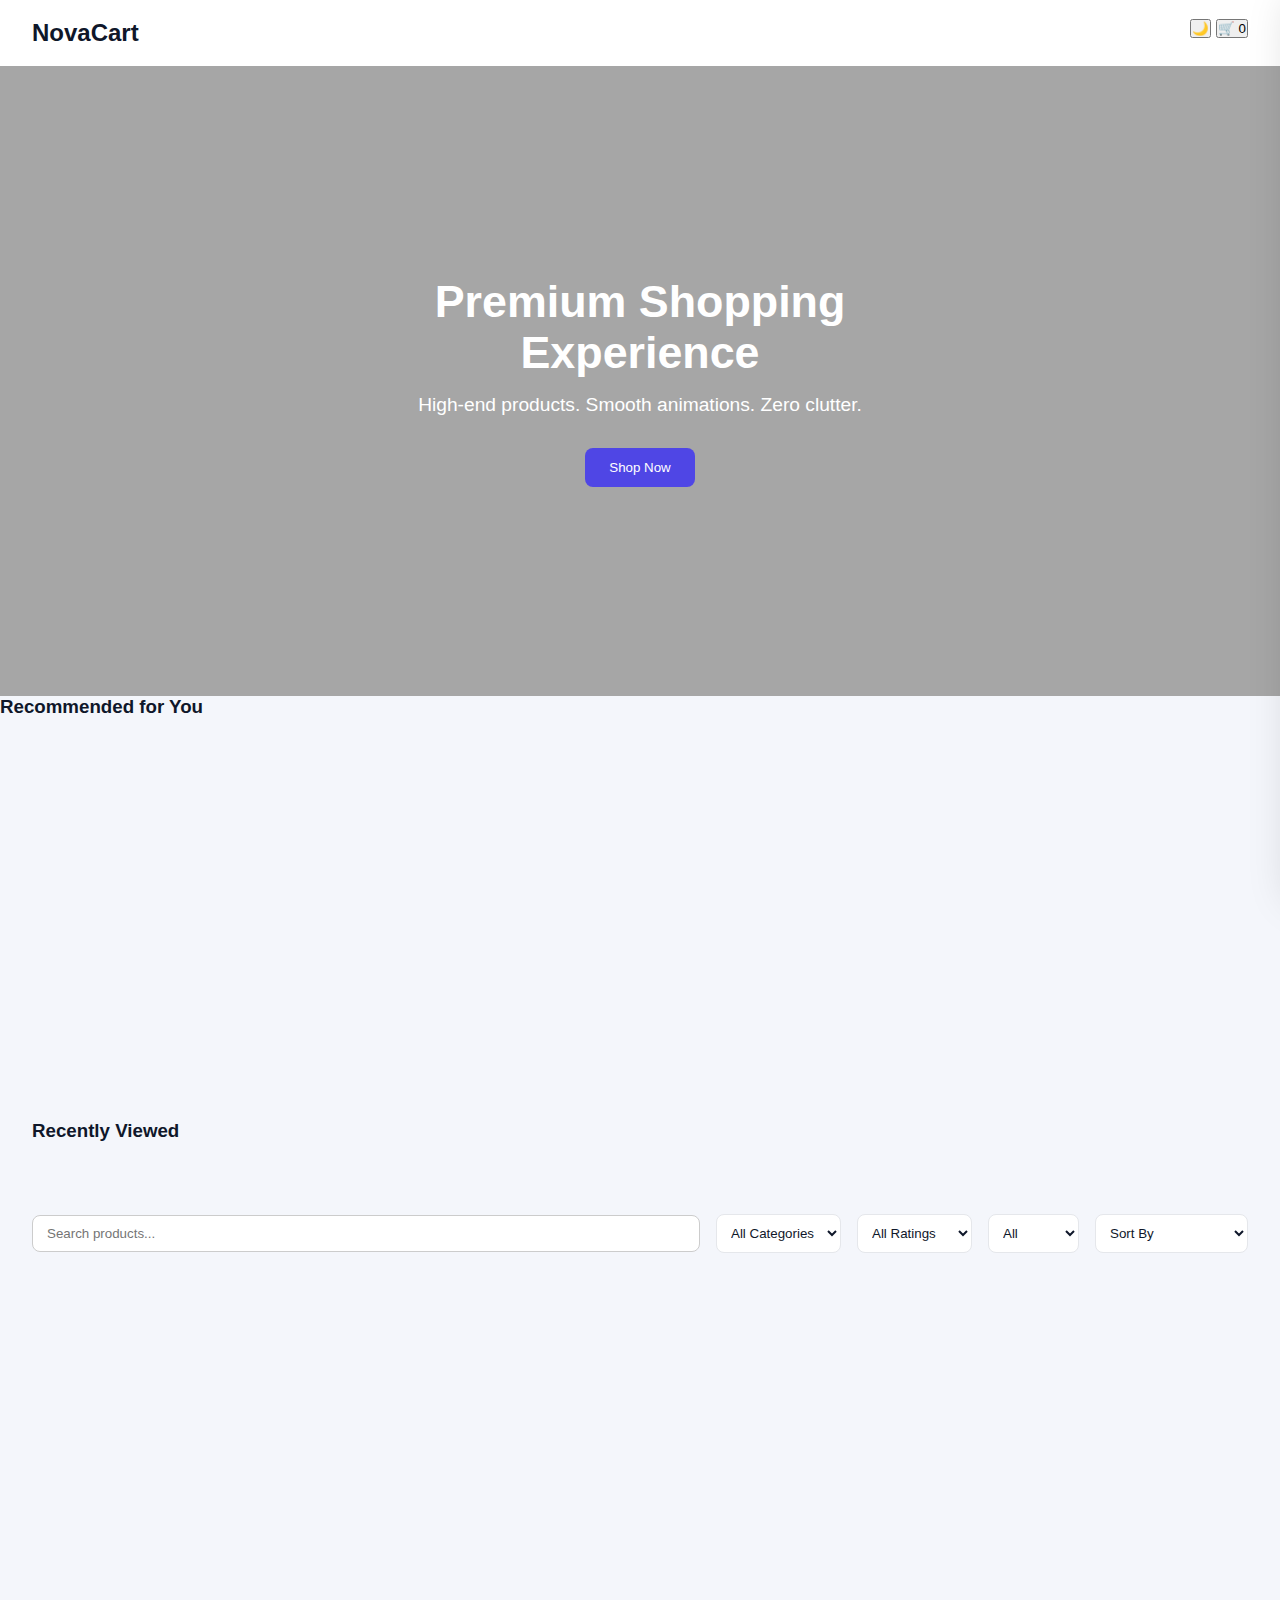
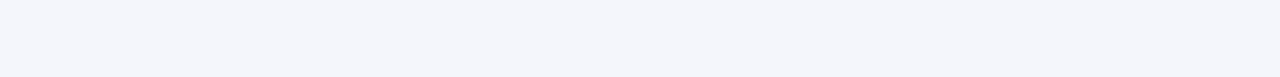
<file: index.html>
<!DOCTYPE html>
<html lang="en">
<head>
  <meta charset="UTF-8" />
  <meta name="viewport" content="width=device-width, initial-scale=1.0"/>
  <title>NovaCart – Premium E-Commerce</title>

  <!-- CSS -->
  <link rel="stylesheet" href="css/main.css">
  <link rel="stylesheet" href="css/theme.css">
  <link rel="stylesheet" href="css/animations.css">
<link rel="manifest" href="manifest.json">
<meta name="theme-color" content="#22d3ee">

</head>
<body>

  <!-- HEADER -->
  <header class="header">
    <h1 class="logo">NovaCart</h1>

    <nav>
      <button id="themeToggle">🌙</button>
      <button id="cartBtn" onclick="toggleCart()">🛒 <span id="cartCount">0</span></button>

    </nav>
  </header>

  <!-- HERO -->
<section class="hero parallax">
  <div class="hero-content">
    <h2>Premium Shopping Experience</h2>
    <p>High-end products. Smooth animations. Zero clutter.</p>
    <button class="btn-primary">Shop Now</button>
  </div>
</section>
<!-- RECOMMENDED -->
<section class="recommended">
  <h3>Recommended for You</h3>
  <div id="recommendList" class="products"></div>
</section>

<!-- RECENTLY VIEWED -->
<section class="recent">
  <h3>Recently Viewed</h3>
  <div id="recentList" class="products"></div>
</section>


  </section>

<!-- SEARCH & FILTER -->
<div class="filter-bar">

  <input
    type="text"
    id="searchInput"
    placeholder="Search products..."
  />

  <select id="categoryFilter">
    <option value="">All Categories</option>
    <option value="Electronics">Electronics</option>
    <option value="Wearables">Wearables</option>
  </select>

  <select id="ratingFilter">
    <option value="0">All Ratings</option>
    <option value="4">4★ & above</option>
    <option value="3">3★ & above</option>
  </select>

  <select id="availabilityFilter">
    <option value="">All</option>
    <option value="in">In Stock</option>
  </select>

  <select id="sortBy">
    <option value="">Sort By</option>
    <option value="priceLow">Price: Low → High</option>
    <option value="priceHigh">Price: High → Low</option>
    <option value="rating">Rating</option>
    <option value="popular">Popularity</option>
  </select>

</div>

<section class="products" id="productList"></section>

<!-- CART DRAWER -->
<div class="cart-drawer" id="cartDrawer">
  <h3>Your Cart</h3>

  <div id="cartItems" class="cart-items"></div>

  <div class="cart-footer">
    <p>Total: ₹<span id="cartTotal">0</span></p>
    <a href="checkout.html">
  <a href="checkout.html">
  <button class="btn-primary" id="checkoutBtn">Checkout</button>
</a>

</a>

  </div>
</div>

  <!-- JS -->
  <script src="js/data.js"></script>
  <script src="js/theme.js"></script>
  <script src="js/cart.js"></script>
  <script src="js/wishlist.js"></script>
  <script src="js/toast.js"></script>

  <script src="js/app.js"></script>
   <script src="js/pwa.js"></script>

</body>
</html>
</file>
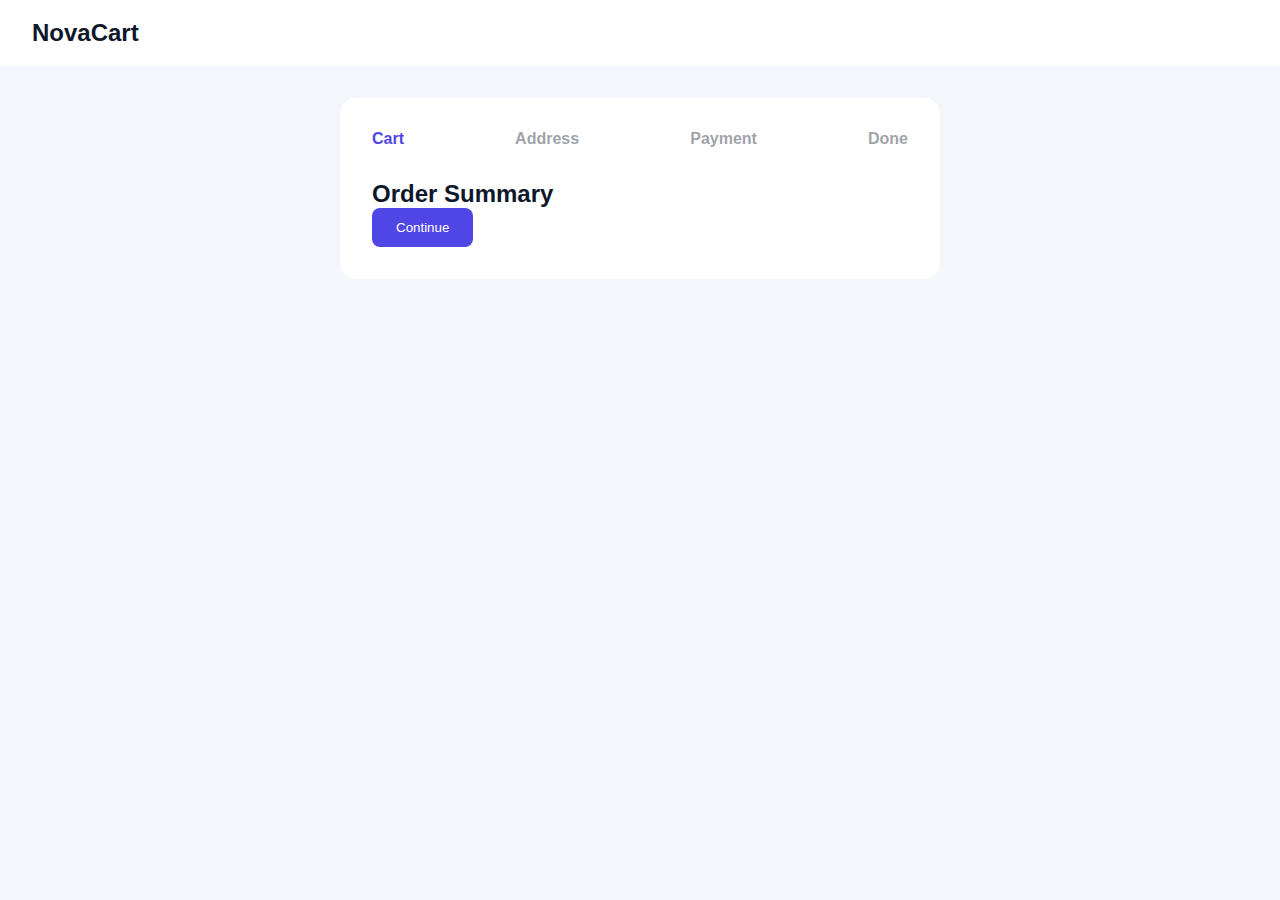
<file: checkout.html>
<!DOCTYPE html>
<html lang="en">
<head>
  <meta charset="UTF-8">
  <title>Checkout – NovaCart</title>
  <meta name="viewport" content="width=device-width, initial-scale=1.0">

  <link rel="stylesheet" href="css/main.css">
  <link rel="stylesheet" href="css/theme.css">
  <link rel="stylesheet" href="css/animations.css">
</head>
<body>

<header class="header">
  <h1 class="logo">NovaCart</h1>
</header>

<section class="checkout">

  <!-- STEPS -->
  <div class="steps">
    <span class="active">Cart</span>
    <span>Address</span>
    <span>Payment</span>
    <span>Done</span>
  </div>

  <!-- STEP 1: CART SUMMARY -->
  <div class="step active" id="step1">
    <h2>Order Summary</h2>
    <div id="summaryItems"></div>
    <button class="btn-primary" onclick="nextStep()">Continue</button>
  </div>

  <!-- STEP 2: ADDRESS -->
  <div class="step" id="step2">
    <h2>Delivery Address</h2>
    <input placeholder="Full Name" id="name">
    <input placeholder="Address">
    <input placeholder="City">
    <input placeholder="Pincode">
    <button class="btn-primary" onclick="nextStep()">Continue</button>
  </div>

  <!-- STEP 3: PAYMENT -->
  <div class="step" id="step3">
    <h2>Payment</h2>
    <label><input type="radio" checked> UPI</label><br>
    <label><input type="radio"> Card</label><br>
    <label><input type="radio"> Cash on Delivery</label><br><br>
    <button class="btn-primary" onclick="nextStep()">Pay Now</button>
  </div>

  <!-- STEP 4: SUCCESS -->
  <div class="step" id="step4">
    <h2>🎉 Order Placed!</h2>
    <p>Thank you for shopping with NovaCart.</p>
    <button class="btn-primary" onclick="finish()">Go Home</button>
  </div>

</section>
<div id="toastContainer"></div>

<script src="js/checkout.js"></script>
</body>
</html>
</file>
<file: css/main.css>
body {
  background: var(--bg);
  color: var(--text);
  transition:
    background 0.6s ease,
    color 0.6s ease;
}

* {
  margin: 0;
  padding: 0;
  box-sizing: border-box;
  font-family: "Inter", sans-serif;
}


.header {
  display: flex;
  justify-content: space-between;
  padding: 1.2rem 2rem;
  background: var(--card);
  position: sticky;
  top: 0;
}

.logo {
  font-size: 1.5rem;
  font-weight: bold;
}

.hero {
  padding: 4rem 2rem;
  text-align: center;
}

.btn-primary {
  padding: 12px 24px;
  background: var(--accent);
  color: white;
  border: none;
  border-radius: 8px;
  cursor: pointer;
}
.product-card h4 {
  margin-bottom: 0.5rem;
}

.product-card p {
  margin-bottom: 1rem;
  font-weight: bold;
}
.cart-items {
  margin-top: 1rem;
  display: flex;
  flex-direction: column;
  gap: 1rem;
}

.cart-item {
  background: var(--bg);
  padding: 0.8rem;
  border-radius: 12px;
  display: flex;
  justify-content: space-between;
  align-items: center;
  animation: slideIn 0.3s ease;
}

.cart-item h4 {
  font-size: 0.9rem;
}

.cart-controls {
  display: flex;
  align-items: center;
  gap: 0.4rem;
}

.cart-controls button {
  padding: 4px 8px;
  border: none;
  border-radius: 6px;
  cursor: pointer;
  background: var(--accent);
  color: white;
}

.cart-controls span {
  min-width: 20px;
  text-align: center;
}

.cart-footer {
  margin-top: 1.5rem;
  border-top: 1px solid #ccc;
  padding-top: 1rem;
}

@keyframes slideIn {
  from {
    opacity: 0;
    transform: translateX(20px);
  }
  to {
    opacity: 1;
    transform: translateX(0);
  }
}
.filter-bar {
  display: flex;
  gap: 1rem;
  padding: 1.5rem 2rem;
  align-items: center;
  flex-wrap: wrap;
}

.filter-bar input[type="text"] {
  padding: 10px 14px;
  border-radius: 8px;
  border: 1px solid #ccc;
  flex: 1;
}

.filter-bar input[type="range"] {
  cursor: pointer;
}

.filter-bar span {
  font-weight: bold;
}
.product-card {
  position: relative;
}
.checkout {
  max-width: 600px;
  margin: 2rem auto;
  background: var(--card);
  padding: 2rem;
  border-radius: 16px;
}

.steps {
  display: flex;
  justify-content: space-between;
  margin-bottom: 2rem;
}

.steps span {
  opacity: 0.4;
  font-weight: bold;
}

.steps span.active {
  opacity: 1;
  color: var(--accent);
}

.step {
  display: none;
  animation: fadeStep 0.4s ease;
}

.step.active {
  display: block;
}

.step input {
  width: 100%;
  padding: 10px;
  margin-bottom: 1rem;
  border-radius: 8px;
  border: 1px solid #ccc;
}

@keyframes fadeStep {
  from {
    opacity: 0;
    transform: translateX(20px);
  }
  to {
    opacity: 1;
    transform: translateX(0);
  }
}
.header,
.hero,
.product-card,
.cart-drawer,
.checkout {
  background: var(--card);
  transition: background 0.6s ease, box-shadow 0.6s ease;
}

input,
button {
  transition:
    background 0.4s ease,
    color 0.4s ease,
    border 0.4s ease;
}

.filter-bar input {
  background: var(--card);
  color: var(--text);
  border: 1px solid var(--border);
}
.product-detail {
  max-width: 1100px;
  margin: 3rem auto;
  display: grid;
  grid-template-columns: 1fr 1fr;
  gap: 3rem;
  padding: 0 2rem;
}

.gallery img {
  width: 100%;
  border-radius: 16px;
  transition: transform 0.4s ease;
  cursor: zoom-in;
}

.gallery img:hover {
  transform: scale(1.1);
}

.thumbnails {
  display: flex;
  gap: 0.8rem;
  margin-top: 1rem;
}

.thumbnails img {
  width: 70px;
  height: 70px;
  object-fit: cover;
  border-radius: 10px;
  cursor: pointer;
  opacity: 0.6;
  transition: opacity 0.3s ease, transform 0.3s ease;
}

.thumbnails img.active,
.thumbnails img:hover {
  opacity: 1;
  transform: scale(1.05);
}

.details {
  position: relative;
}

.details .wishlist {
  position: absolute;
  top: 0;
  right: 0;
}

.details .price {
  font-size: 1.4rem;
  font-weight: bold;
  margin: 1rem 0;
}
/* ===== GLASSMORPHISM ===== */
.product-card {
  background: rgba(255, 255, 255, 0.65);
  backdrop-filter: blur(14px);
  -webkit-backdrop-filter: blur(14px);
  border: 1px solid rgba(255, 255, 255, 0.25);
}

body.dark .product-card {
  background: rgba(18, 26, 47, 0.65);
  border: 1px solid rgba(255, 255, 255, 0.08);
}
/* ===== PARALLAX HERO ===== */
.hero.parallax {
  position: relative;
  height: 70vh;
  display: flex;
  align-items: center;
  justify-content: center;
  overflow: hidden;

  background-image: linear-gradient(
      rgba(0,0,0,0.35),
      rgba(0,0,0,0.35)
    ),
    url("https://images.unsplash.com/photo-1512436991641-6745cdb1723f");
  background-size: cover;
  background-position: center;
  background-attachment: fixed;
}

.hero-content {
  text-align: center;
  color: white;
  max-width: 700px;
  padding: 2rem;
  animation: heroFade 1s ease forwards;
}

.hero-content h2 {
  font-size: 2.8rem;
  margin-bottom: 1rem;
}

.hero-content p {
  font-size: 1.2rem;
  margin-bottom: 2rem;
}

@keyframes heroFade {
  from {
    opacity: 0;
    transform: translateY(30px);
  }
  to {
    opacity: 1;
    transform: translateY(0);
  }
}
@media (max-width: 768px) {
  .hero.parallax {
    background-attachment: scroll;
    height: 60vh;
  }

  .hero-content h2 {
    font-size: 2rem;
  }
}
.rating {
  color: gold;
  margin-bottom: 0.5rem;
}

.stock {
  font-weight: bold;
  margin-bottom: 1rem;
}

.stock.out {
  color: red;
}

.option-group {
  margin: 1rem 0;
}

.option-group div span {
  display: inline-block;
  padding: 6px 12px;
  margin-right: 0.5rem;
  border: 1px solid var(--border);
  border-radius: 8px;
  cursor: pointer;
  transition: 0.3s ease;
}

.option-group div span.active,
.option-group div span:hover {
  background: var(--accent);
  color: white;
}

.badge {
  position: absolute;
  top: 14px;
  left: 14px;
  background: #e11d48;
  color: white;
  padding: 4px 10px;
  border-radius: 999px;
  font-size: 0.75rem;
}

.review {
  background: var(--bg);
  padding: 0.8rem;
  border-radius: 10px;
  margin-bottom: 0.5rem;
}
.delivery {
  margin: 0.8rem 0;
  font-weight: 500;
  color: #16a34a;
}

.price-box {
  background: var(--bg);
  padding: 1rem;
  border-radius: 12px;
  margin: 1rem 0;
  font-size: 0.95rem;
}

.price-box div {
  display: flex;
  justify-content: space-between;
  margin-bottom: 0.4rem;
}

.price-box .total {
  font-weight: bold;
  border-top: 1px dashed var(--border);
  padding-top: 0.5rem;
}
.filter-bar select {
  padding: 10px;
  border-radius: 8px;
  border: 1px solid var(--border);
  background: var(--card);
  color: var(--text);
  cursor: pointer;
}
button:disabled {
  opacity: 0.5;
  cursor: not-allowed;
}
.recent {
  padding: 2rem;
}

.recent h3 {
  margin-bottom: 1rem;
}
</file>
<file: css/theme.css>
/* ===== THEME VARIABLES ===== */
:root {
  --bg: #f4f6fb;
  --card: #ffffff;
  --text: #0f172a;
  --accent: #4f46e5;
  --border: #e5e7eb;
}

/* DARK MODE */
body.dark {
  --bg: #0b1220;
  --card: #121a2f;
  --text: #f8fafc;
  --accent: #22d3ee;
  --border: #1f2937;
}
</file>
<file: css/animations.css>
/* ===== PAGE LOAD ===== */
body {
  animation: fadeIn 0.8s ease-in-out;
}

@keyframes fadeIn {
  from {
    opacity: 0;
    transform: translateY(10px);
  }
  to {
    opacity: 1;
    transform: translateY(0);
  }
}

/* ===== PRODUCT CARD ===== */
.product-card {
  background: var(--card);
  padding: 1.5rem;
  border-radius: 16px;
  text-align: center;
  box-shadow: 0 10px 25px rgba(0,0,0,0.08);
  transition: 
    transform 0.35s ease,
    box-shadow 0.35s ease;
  opacity: 0;
  transform: translateY(30px);
}

.product-card.reveal {
  opacity: 1;
  transform: translateY(0);
}

.product-card:hover {
  transform: translateY(-10px) scale(1.02);
  box-shadow: 0 25px 40px rgba(0,0,0,0.15);
}

/* ===== BUTTON RIPPLE ===== */
.btn-primary {
  position: relative;
  overflow: hidden;
}

.btn-primary::after {
  content: "";
  position: absolute;
  inset: 0;
  background: rgba(255,255,255,0.25);
  opacity: 0;
  transition: opacity 0.3s ease;
}

.btn-primary:hover::after {
  opacity: 1;
}

/* ===== MAGNETIC HOVER ===== */
.btn-primary:hover {
  transform: translateY(-2px);
}

/* ===== CART DRAWER ===== */
.cart-drawer {
  position: fixed;
  right: -350px;
  top: 0;
  width: 320px;
  height: 100vh;
  background: var(--card);
  padding: 1.5rem;
  box-shadow: -20px 0 40px rgba(0,0,0,0.15);
  transition: right 0.4s cubic-bezier(.4,0,.2,1);
  z-index: 100;
}

.cart-drawer.open {
  right: 0;
}
.product-card.hide {
  opacity: 0;
  transform: scale(0.9);
  pointer-events: none;
}
/* ===== WISHLIST HEART ===== */
.wishlist {
  position: absolute;
  top: 14px;
  right: 14px;
  font-size: 1.4rem;
  cursor: pointer;
  transition: transform 0.25s ease, color 0.25s ease;
  color: #aaa;
}

.wishlist.active {
  color: #e11d48;
  animation: heartPop 0.35s ease;
}

.wishlist:hover {
  transform: scale(1.15);
}

@keyframes heartPop {
  0% {
    transform: scale(0.8);
  }
  50% {
    transform: scale(1.3);
  }
  100% {
    transform: scale(1);
  }
}
body.theme-transition * {
  transition:
    background-color 0.6s ease,
    color 0.6s ease,
    border-color 0.6s ease,
    box-shadow 0.6s ease !important;
}
/* ===== SKELETON LOADER ===== */
.skeleton {
  background: linear-gradient(
    90deg,
    rgba(200,200,200,0.15) 25%,
    rgba(200,200,200,0.35) 37%,
    rgba(200,200,200,0.15) 63%
  );
  background-size: 400% 100%;
  animation: shimmer 1.4s ease infinite;
  border-radius: 12px;
}

@keyframes shimmer {
  0% { background-position: 100% 0; }
  100% { background-position: -100% 0; }
}

.skeleton-card {
  height: 180px;
}
/* ===== FLY TO CART ===== */
.fly-item {
  position: fixed;
  z-index: 9999;
  pointer-events: none;
  transition: 
    transform 0.7s cubic-bezier(0.4, 0, 0.2, 1),
    opacity 0.7s ease;
}
.cart-bounce {
  animation: cartBounce 0.3s ease;
}

@keyframes cartBounce {
  0% { transform: scale(1); }
  50% { transform: scale(1.25); }
  100% { transform: scale(1); }
}
/* ===== TOASTS ===== */
#toastContainer {
  position: fixed;
  bottom: 24px;
  right: 24px;
  display: flex;
  flex-direction: column;
  gap: 12px;
  z-index: 10000;
}

.toast {
  min-width: 220px;
  padding: 14px 18px;
  border-radius: 12px;
  color: white;
  font-weight: 500;
  animation: toastIn 0.4s ease forwards;
}

.toast.success { background: #16a34a; }
.toast.error { background: #dc2626; }
.toast.info { background: #2563eb; }

@keyframes toastIn {
  from {
    opacity: 0;
    transform: translateY(20px) scale(0.95);
  }
  to {
    opacity: 1;
    transform: translateY(0) scale(1);
  }
}
</file>
